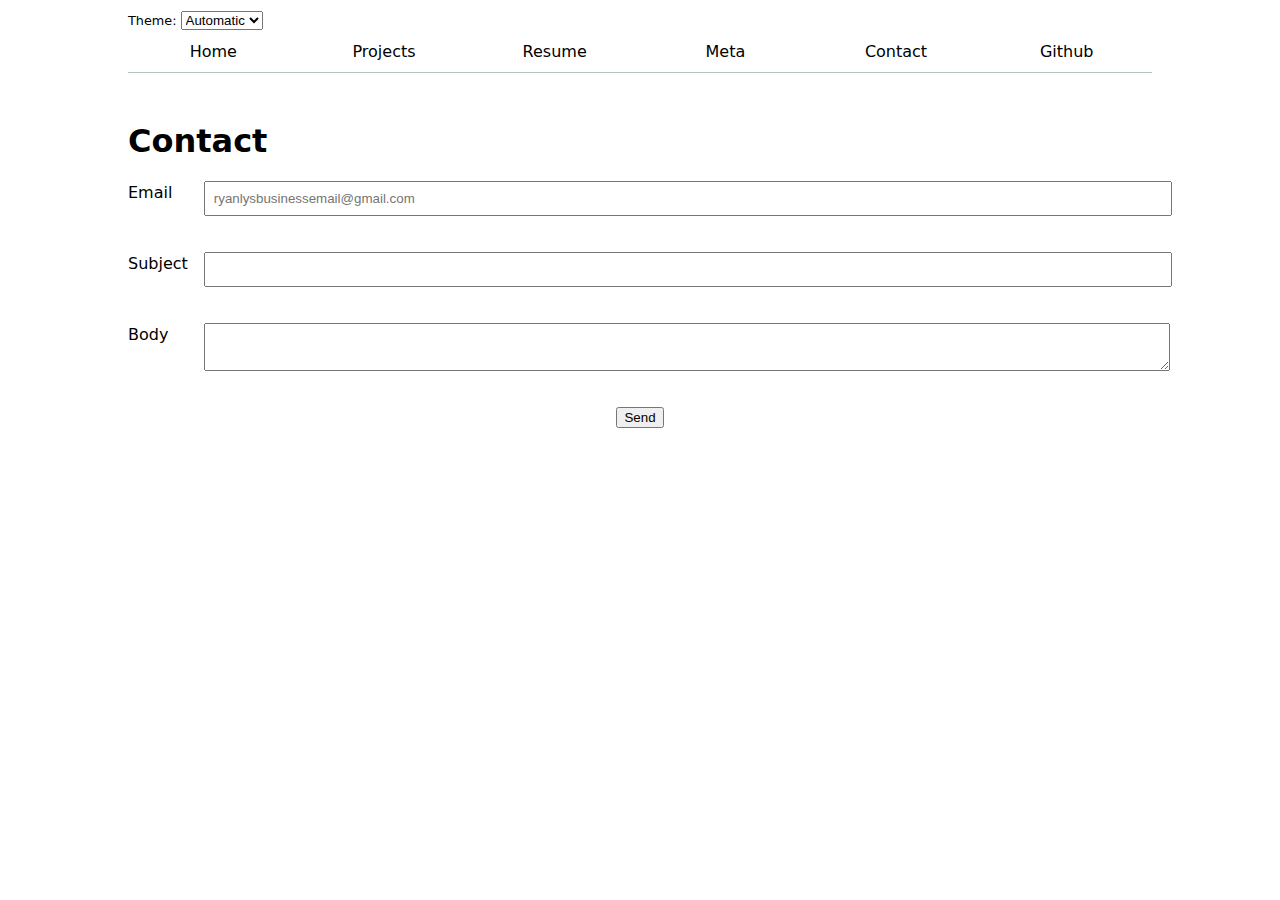
<file: contact/index.html>
<!DOCTYPE html>
<html lang="en" class="page">
<head>
    <meta charset="UTF-8">
    <meta name="viewport" content="width=device-width, initial-scale=1.0">
    <title>Ryan Ly: Contact</title>
    <link rel="stylesheet" href="../style.css">
</head>
<body>
    <h1>Contact</h1>

    <form action="malito:ryanlysbusinessemail@gmail.com" method="POST" enctype="text/plain">
        <label for="email">Email</label>
        <input name="email" type="email" placeholder="ryanlysbusinessemail@gmail.com">
        <label for="subject">Subject</label>
        <input name="subject">
        <label for="body">Body</label>
        <textarea name="body"></textarea>
        <button type="submit">Send</button>
    </form>
    <script type="module" src="../global.js"></script>
</body>
</html>
</file>
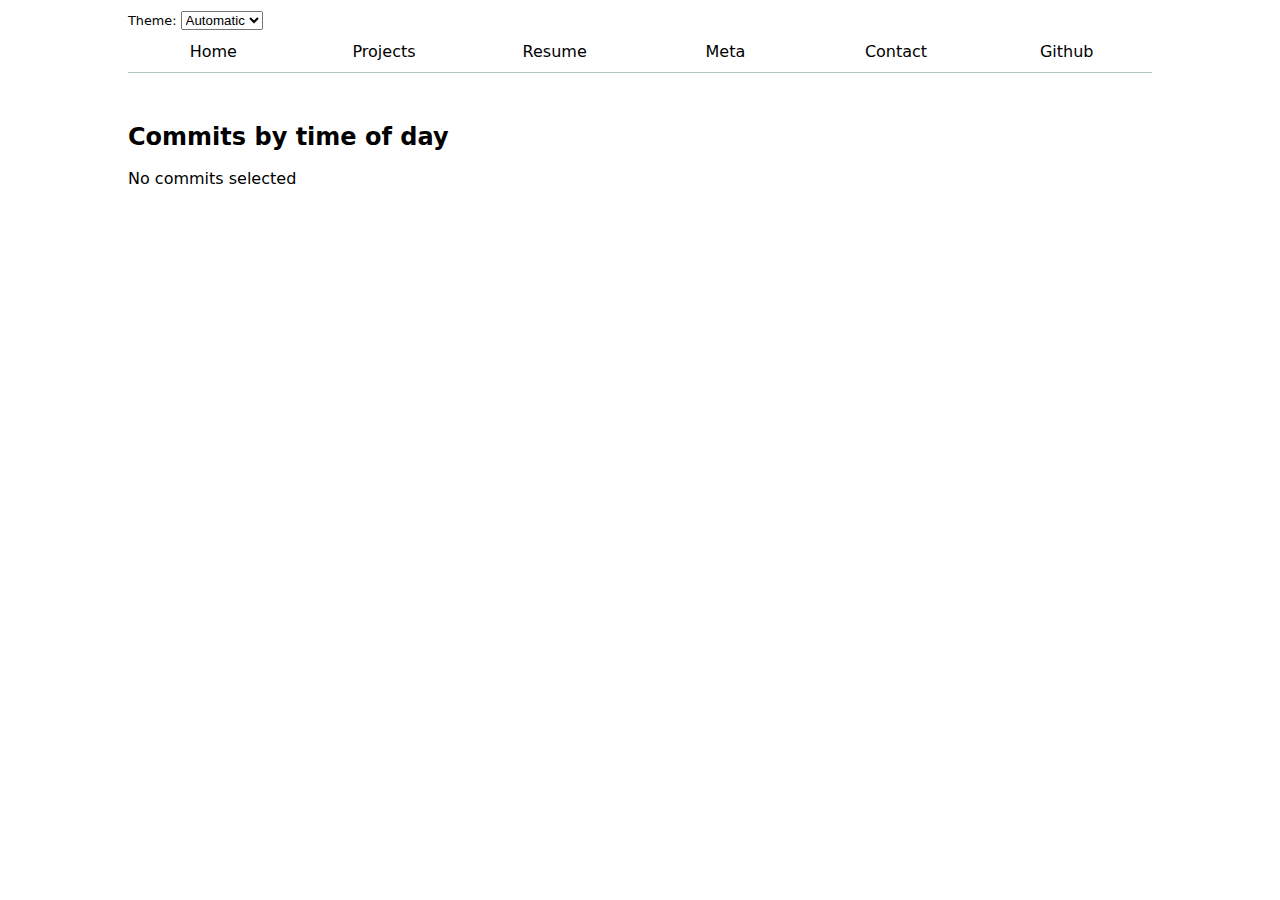
<file: meta/index.html>
<!DOCTYPE html>
<html lang="en">
<head>
    <meta charset="UTF-8">
    <meta name="viewport" content="width=device-width, initial-scale=1.0">
    <title>Document</title>
    <link rel="stylesheet" href="../style.css">
    <script src="https://d3js.org/d3.v7.min.js"></script>
    <script type="module" src="main.js"></script>
    <script type="module" src="../global.js"></script>
</head>

<body>

    <div id="stats"></div>


    <h2>Commits by time of day</h2>

    <div id="chart"></div>  


    <dl id="commit-tooltip" class="info tooltip" hidden>
        <dt>Commit</dt>
        <dd>
          <a href="" id="commit-link" target="_blank"></a>
        </dd>
      
        <dt>Date</dt>
        <dd id="commit-date"></dd>

        <dt>Time</dt>
        <dd id="commit-time"></dd>
      
        <dt>Author</dt>
        <dd id="commit-author"></dd>
      
        <dt>Lines Edited</dt>
        <dd id="commit-lines"></dd>
        <!-- Add: Time, author, lines edited -->
    </dl>

    <p id="selection-count">No commits selected</p>

    <dl id="language-breakdown" class="stats"></dl>

</body>
</html>
</file>
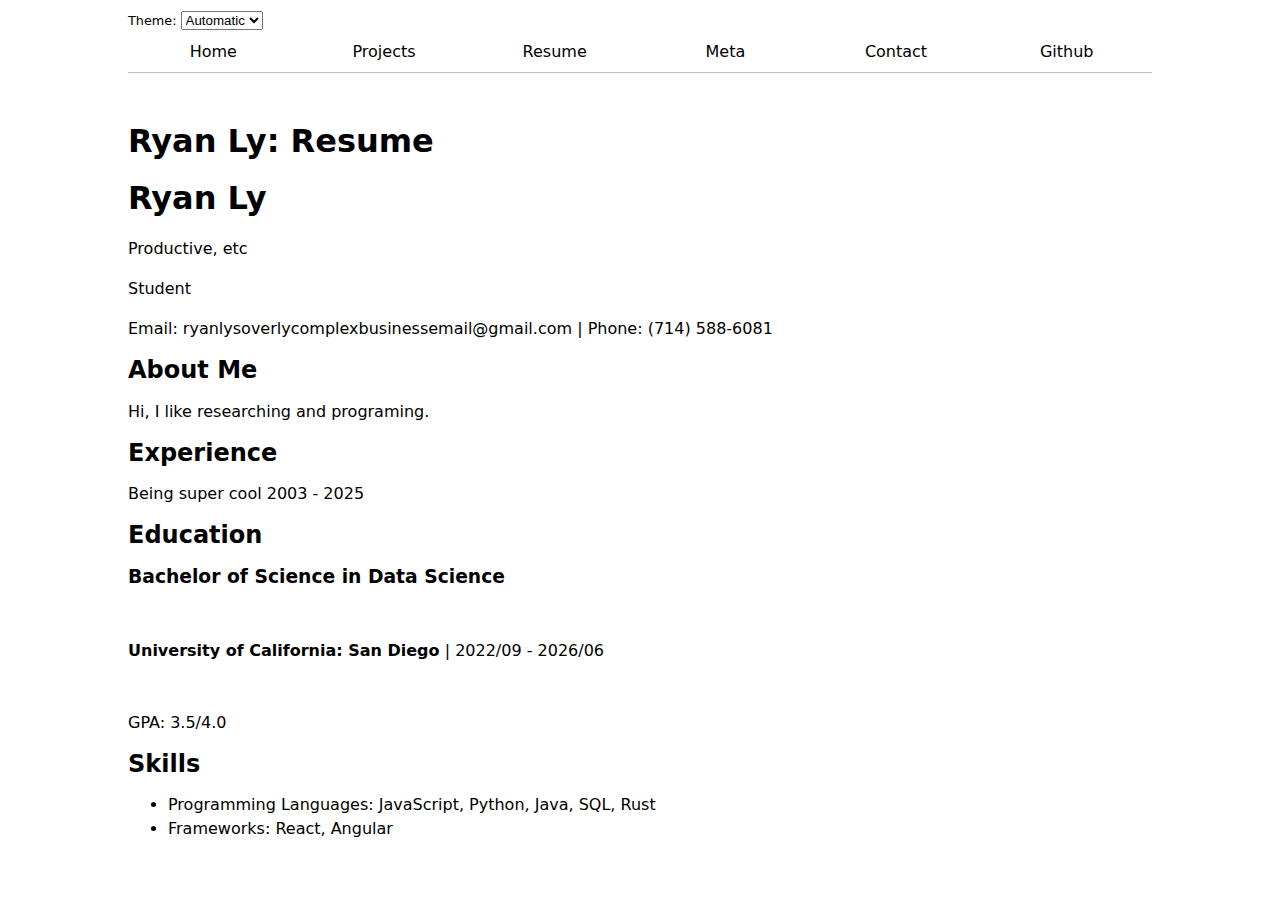
<file: Resume/index.html>
<!DOCTYPE html>
<html lang="en" class="page">
<head>
    <meta charset="UTF-8">
    <meta name="viewport" content="width=device-width, initial-scale=1.0">
    <title>Resume</title>
    <link rel="stylesheet" href="../style.css">
</head>
<body>
    <h1>Ryan Ly: Resume</h1>

    <header>
        <h1>Ryan Ly</h1>
        <p>Productive, etc</p>
        <p>Student</p>
        <p>Email: ryanlysoverlycomplexbusinessemail@gmail.com | Phone: (714) 588-6081</p>
    </header>

    <main>
        <!-- About Section -->
        <section id="about">
          <h2>About Me</h2>
          <p>Hi, I like researching and programing.</p>
        </section>
    
        <!-- Experience Section -->
        <section id="experience">
          <h2>Experience</h2>
          <p>Being super cool 2003 - 2025</p>
        </section>
    
        <!-- Education Section -->
        <section id="education">
          <h2>Education</h2>
          <article>
            <h3>Bachelor of Science in Data Science</h3>
            <p><strong>University of California: San Diego</strong> | <time datetime="2022-09">2022/09</time> - <time datetime="2026-06">2026/06</time></p>
            <p>GPA: 3.5/4.0</p>
          </article>
        </section>
    
        <!-- Skills Section -->
        <section id="skills">
          <h2>Skills</h2>
          <ul>
            <li>Programming Languages: JavaScript, Python, Java, SQL, Rust</li>
            <li>Frameworks: React, Angular</li>
          </ul>
        </section>

        <script type="module" src="../global.js"></script>


</body>
</html>
</file>
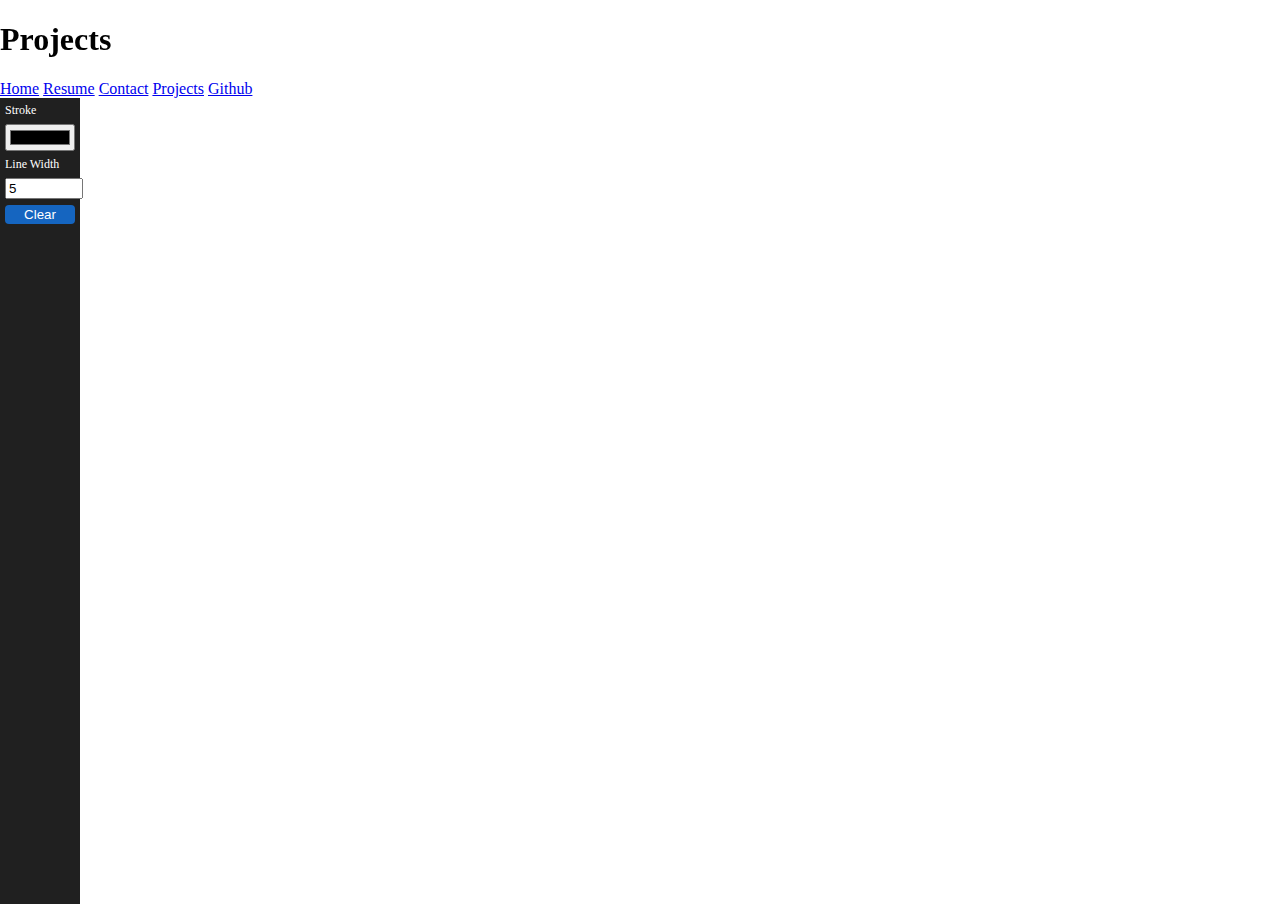
<file: projects/drawing.html>
<!DOCTYPE html>
<html lang="en">
<head>
    <meta charset="UTF-8">
    <meta name="viewport" content="width=device-width, initial-scale=1.0">
    <title>Ryan Ly: Projects</title>
    <link rel="stylesheet" href="../css/artistry.css">
</head>
<body>
    <h1>Projects</h1>

    <nav>
        <a href="../index.html">Home</a>  
        <a href="../Resume/index.html">Resume</a> 
        <a href="../contact/index.html">Contact</a> 
        <a href="index.html">Projects</a> 
        <a href="https://github.com/NGLYRY" target="_blank">Github</a> 
    </nav>

    <section class="container">
        <div id="toolbar">
            <label for="stroke">Stroke</label>
            <input id="stroke" name='stroke' type="color">
            <label for="lineWidth">Line Width</label>
            <input id="lineWidth" name='lineWidth' type="number" value="5">
            <button id="clear">Clear</button>
        </div>
        <div class="drawing-board">
            <canvas id="drawing-board"></canvas>
        </div>
    </section>
    <script src="../js/index.js"></script>

</body>
</html>
</file>
<file: style.css>
.color-scheme {
  position: absolute;
  top: 1rem;
  right: 1rem;
  font-size: 80%;
  padding: 0.5rem;
}

body {
    /* Set line height to 1.5 times the font size
         and use the OS’s UI font as the website font
       */
    font: 100%/1.5 system-ui;
    max-width: 150ch;
    margin-inline: max(1em, 10%);
  }

nav {
  width: 100%;
  display: flex;
  margin-bottom: 5%;
  border-bottom-width: 1px;
  border-bottom-style: solid;
  --border-color: oklch(50% 10% 200 / 40%);
  border-bottom-color: var(--border-color);
}

nav a {
  flex: 1;
  text-decoration: none;
  color: inherit;
  text-align: center;
  padding: 0.5em;
}

nav a.current {
  border-bottom: 0.4em solid var(--border-color);
  padding-bottom: 0.2em;
}

nav a:hover{
  border-bottom: 0.4em solid var(--color-accent);
  color: var(--color-accent);
  transition: color 0.3s, border-bottom-color 0.3s;
  background-color: color-mix(in oklch, var(--color-accent), canvas 85%);
}

:root {
  --color-accent: oklch(69.68% 0.2585 159.04)
}


form {
  display: grid;
  grid-template-columns: auto 1fr;
  gap: 1rem;
  margin: 0 auto;
}

label{
  display: contents;

}

input, textarea {
  width: 100%;
  padding: 0.5rem;
}

button{
  grid-column: 1 / -1;
  justify-self: center; 
}

div.projects {
  display: grid;
  grid-template-columns: repeat(auto-fill, minmax(15em, 1fr));
}

article {
  display: grid;
  grid-template-rows: subgrid;
  grid-row: span 3;
  gap: 1em;
}

h2 {
  margin: 0;
  line-height: 1.1;
  text-wrap: balance;
}

h1, h3, h4, h5, h6 {
  line-height: 1.1;
  text-wrap: balance;
}

dl {
  display: grid;
  grid-template-columns: repeat(4, 1fr); /* four equal colums */
  gap: 10px;
  max-width: 600px;
  margin: auto;
}

#profile-stats {
  text-align: center;
}

dt {
  font-size: 0.8rem;
  font-weight: bold;
  text-transform: uppercase;
  color: #6c757d; /* Grey text */
  grid-row: 1; /* Forces it to the first row */
}

dd {
  font-size: 2rem;
  font-weight: bold;
  margin: 0;
  grid-row: 2; /* Forces it to the second row */
}

.small-italic {
  font-size: 0.8rem;
  font-style: italic;
  color: #6c757d; /* Grey text */
}

#projects-pie-plot {
  max-width: 20em;
  margin-block: 2em;

  overflow: visible;
}

.swatch { 
  display: inline-block;
  background-color: var(--color);
  width: 1em;
  height: 1em;
  aspect-ratio: 1 / 1;
  margin-right: 0.5em;
  border-radius: 50%;
}

.legend {
  display: grid;
  grid-template-columns: repeat(auto-fill, minmax(9em, 1fr));
  gap: 0.5em;
  align-items: center;
  margin: 1em;
  flex: 1;
  border: 1px solid #ccc;
  padding: 1em;
}

.block { 
  display: flex;
  align-items: center;
  gap: 5px;
  white-space: nowrap;
}

.container {
  display: flex;
  flex-wrap: wrap;
  justify-content: flex-start;
  gap: 10px;
}

&:has(path:hover) {
  path:not(:hover) {
    opacity: 0.5;
  }
}

path {
  transition: 300ms;
  cursor: pointer;
}

.selected {
  --color: oklch(60% 45% 0) !important;

  &:is(path) {
    fill: var(--color);
  }
/* 
  &:is(li) {
    fill: var(--color);
  } */
  path {
    cursor: pointer;
  }
}

input, textarea {
  margin-bottom: 20px;
}

.gridlines {
  stroke: #ccc;
  stroke-width: 0.5;
  opacity: 0.5;
}

dl.info {
  display: grid;
  grid-template-columns: auto 1fr;
  gap: 0.25em 1em;
  margin: 0;
  padding: 0.5em;
  border: 1px solid #ccc;
  border-radius: 0.25em;
  background-color: rgba(255, 255, 255, 0.95);
  box-shadow: 0 2px 6px rgba(0, 0, 0, 0.1);
  transition-duration: 500ms;
  transition-property: opacity, visibility;
}

@media (prefers-color-scheme: dark) {
  dl.info {
    background-color: rgba(34, 34, 34, 0.95); /* Darker background for dark mode */
    border: 1px solid #444; /* Darker border for dark mode */
    color: #ddd; /* Lighter text color for dark mode */
  }
}

/* Tooltip-specific styling (fixed positioning) */
.tooltip {
  position: fixed;
  top: 1em;   /* default fallback if we never update position */
  left: 1em;  /* default fallback */
  z-index: 9999;
}

/* Hide it when [hidden] is set (unless hovered/focused) */
dl.info[hidden]:not(:hover, :focus-within) {
  opacity: 0;
  visibility: hidden;
}

/* Smooth circle scaling on hover */
circle {
  transition: transform 200ms;
  transform-origin: center;
  transform-box: fill-box;
}

circle:hover {
  transform: scale(1.5);
  cursor: pointer;
}

@keyframes marching-ants {
  to {
    stroke-dashoffset: -8; /* 5 + 3 */
  }
}

.selection {
  fill-opacity: 0.1;
  stroke: black;
  stroke-opacity: 0.7;
  stroke-dasharray: 5 3;
  animation: marching-ants 2s linear infinite;
}

circle.selected {
  fill: #ff6b6b;
}
.projects img {
  max-width: 100%; /* Ensure the image does not exceed the container width */
  height: auto; /* Maintain the aspect ratio */
  display: block; /* Remove any inline spacing */
  margin: 0 auto; /* Center the image horizontally */
  object-fit: cover; /* Ensure the image covers the specified dimensions */
}
</file>
<file: css/artistry.css>
body {
    margin: 0;
    padding: 0;
    height: 100%;
    overflow: hidden;
    color: white;
}

h1 {
    background: #000000;
    background: -webkit-linear-gradient(to right, #000000, #000000, #000000);
    background: linear-gradient(to right, #000000, #000000, #000000);
    background-clip: text;
    -webkit-background-clip: text;
    -webkit-text-fill-color: transparent;
}

.container {
    height: 100%;
    display: flex;
}

#toolbar {
    display: flex;
    flex-direction: column;
    padding: 5px;
    width: 70px;
    background-color: #202020;
}

#toolbar * {
    margin-bottom: 6px;
}

#toolbar label {
    font-size: 12px;
}

#toolbar input {
    width: 100%;
}

#toolbar button {
    background-color: #1565c0;
    border: none;
    border-radius: 4px;
    color:white;
    padding: 2px;
}
</file>
